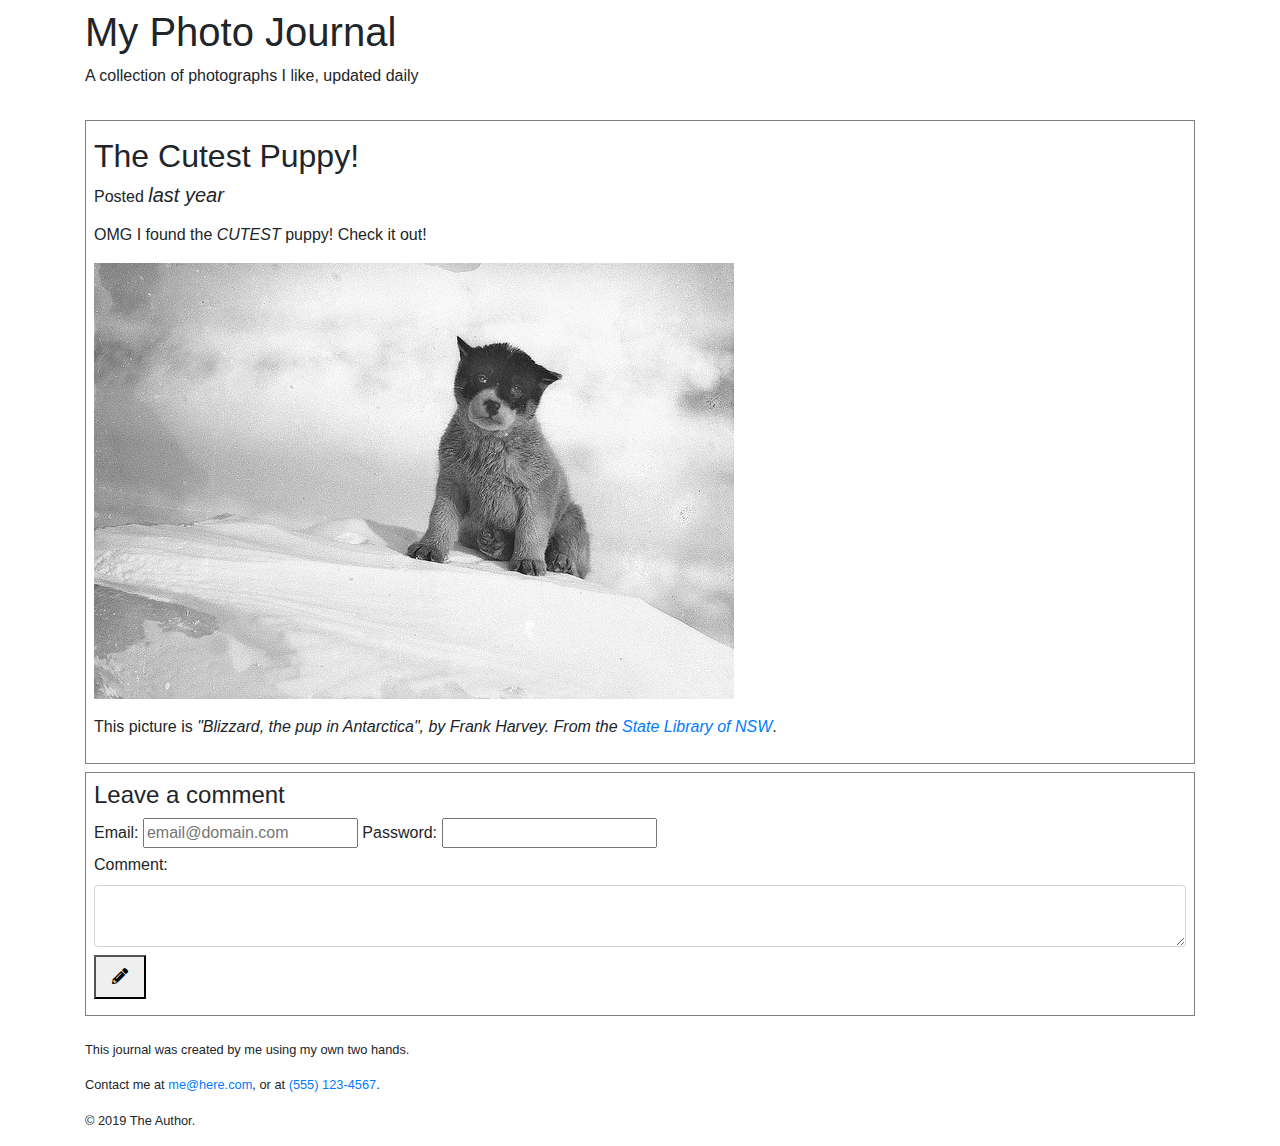
<file: problem-a/index.html>
<!DOCTYPE html>
<html lang="en">
  <head>
    <meta charset="utf-8">
    <title>Photo Journal - 09/01/2019</title>
    <link rel="stylesheet" href="https://stackpath.bootstrapcdn.com/bootstrap/4.4.1/css/bootstrap.min.css">
    <link rel="stylesheet" href="https://cdnjs.cloudflare.com/ajax/libs/font-awesome/5.11.2/css/all.min.css">
    <link rel="stylesheet" href="css/style.css">
  </head>
  <body class="container">

    <header>
      <h1>My Photo Journal</h1>
      <p>A collection of photographs I like, updated daily</p>
    </header>

    <main>
      <section>
        <header>
          <h2>The Cutest Puppy!</h2>
          <p class="time-posted">Posted <time datetime="2021-09-01">last year</time></p>
        </header>
        <p>OMG I found the <em>CUTEST</em> puppy! Check it out!</p>
        <p>
          <img src="img/2959326615_af04f9878a_z.jpg" alt="a cute puppy">
        </p>
        <p>This picture is <cite>"Blizzard, the pup in Antarctica", by Frank Harvey. From the <a href="https://www.flickr.com/photos/statelibraryofnsw/2959326615/">State Library of NSW</a></cite>.</p>
      </section>

      <section>
        <form>
          <h2 class="text-small">Leave a comment</h2>
          <div>
            <label for="email_input">Email: </label>
            <input id="email_input" placeholder="email@domain.com" type="email" name="email">
            <label for="password_input">Password: </label>
            <input id="password_input" type="password" name="password">
          </div>
          <div>
            <label for="comment_field">Comment: </label>
            <textarea class="form-control" id="comment_field" name="comment"></textarea>
          </div>
          <button type="submit"><i class="fas fa-pencil-alt" aria-label="Submit"></i></button>
        </form>
      </section>
    </main>

    <footer>
      <p>This journal was created by me using my own two hands.</p>
      <address>
        Contact me at <a href="mailto:me@here.com">me@here.com</a>,
        or at <a href="tel:555-123-4567">(555) 123-4567</a>.
      </address>
      <p>&copy; 2019 The Author.</p>
    </footer>
  </body>
</html>
</file>
<file: problem-a/css/style.css>
/* A class for the time posted line for each blog post */
.time-posted {
  font-weight: 500;
  margin-top: 0;
  margin-bottom: .5rem;
  line-height: 1.2;
}

h2.text-small {
  font-size: 1.5rem;
}

time {
  font-style: italic;
  font-size: 1.25rem;
}

header {
  padding: .5rem 0;
}

section {
  margin: .5rem 0;
  padding: .5rem;
  border: 1px solid gray;
}

button {
  margin: .5rem 0;
  padding: .5rem 1rem;
}


footer {
  padding-top: 1rem;
  font-size: 80%;
}
</file>
